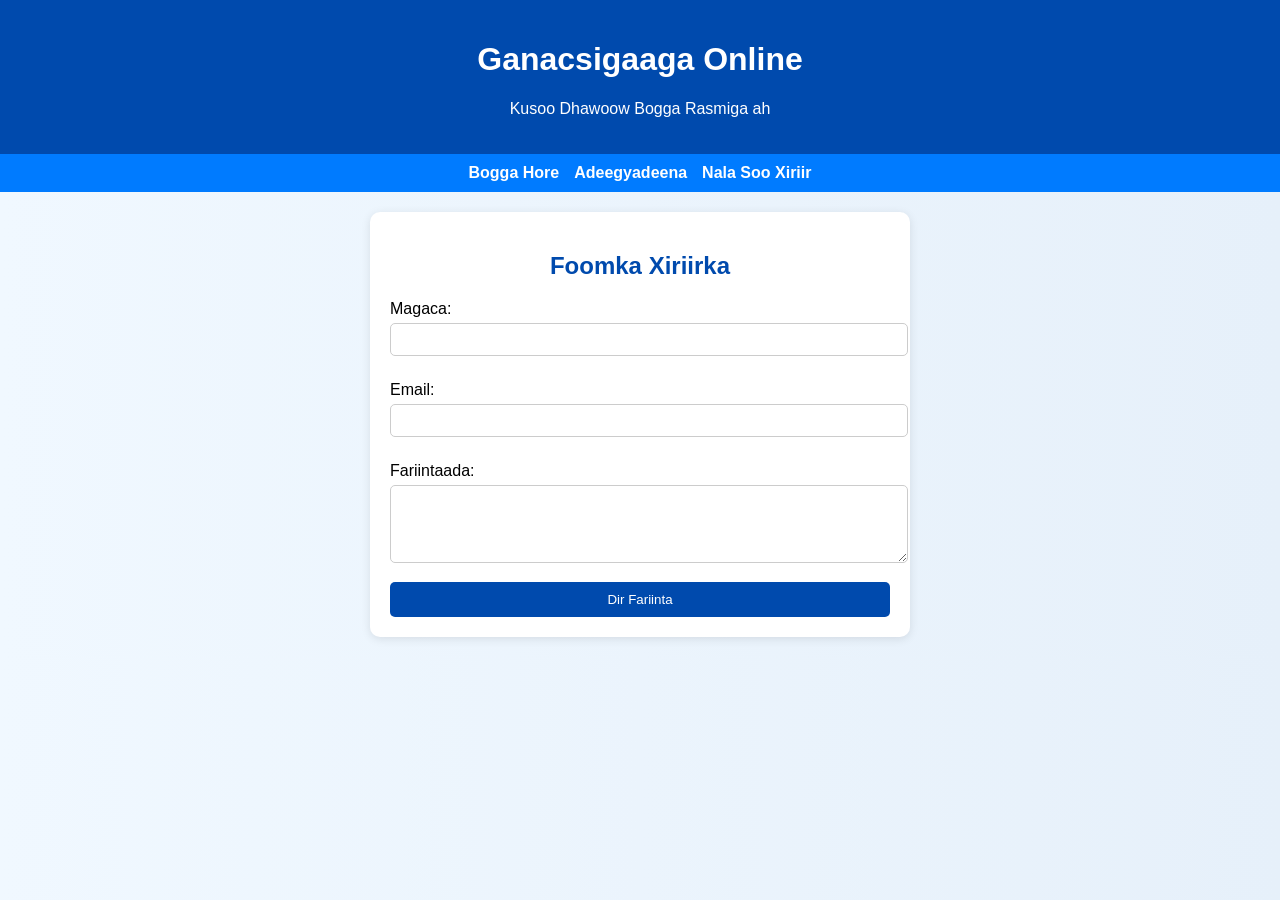
<file: index.html>
<!DOCTYPE html>
<html lang="so">
<head>
    <meta charset="UTF-8">
    <meta name="viewport" content="width=device-width, initial-scale=1.0">
    <title>Bog Ganacsi</title>
    <style>
        body {
            font-family: Arial, sans-serif;
            background: linear-gradient(to right, #f0f8ff, #e6f0fa);
            margin: 0;
            padding: 0;
        }
        header {
            background-color: #004aad;
            color: white;
            padding: 20px;
            text-align: center;
        }
        nav {
            background-color: #007bff;
            display: flex;
            justify-content: center;
            gap: 15px;
            padding: 10px;
        }
        nav a {
            color: white;
            text-decoration: none;
            font-weight: bold;
        }
        main {
            padding: 20px;
        }
        .form-container {
            background-color: white;
            max-width: 500px;
            margin: auto;
            padding: 20px;
            border-radius: 10px;
            box-shadow: 0 2px 10px rgba(0, 0, 0, 0.1);
        }
        .form-container h2 {
            text-align: center;
            color: #004aad;
        }
        label {
            display: block;
            margin: 10px 0 5px;
        }
        input, textarea {
            width: 100%;
            padding: 8px;
            margin-bottom: 15px;
            border: 1px solid #ccc;
            border-radius: 5px;
        }
        button {
            background-color: #004aad;
            color: white;
            border: none;
            padding: 10px 20px;
            border-radius: 5px;
            cursor: pointer;
            width: 100%;
        }
        button:hover {
            background-color: #003a8c;
        }
    </style>
</head>
<body>
    <header>
        <h1>Ganacsigaaga Online</h1>
        <p>Kusoo Dhawoow Bogga Rasmiga ah</p>
    </header>

    <nav>
        <a href="#">Bogga Hore</a>
        <a href="#">Adeegyadeena</a>
        <a href="#">Nala Soo Xiriir</a>
    </nav>

    <main>
        <div class="form-container">
            <h2>Foomka Xiriirka</h2>
            <form>
                <label for="name">Magaca:</label>
                <input type="text" id="name" name="name" required>

                <label for="email">Email:</label>
                <input type="email" id="email" name="email" required>

                <label for="message">Fariintaada:</label>
                <textarea id="message" name="message" rows="4" required></textarea>

                <button type="submit">Dir Fariinta</button>
            </form>
        </div>
    </main>
</body>
</html>
</file>
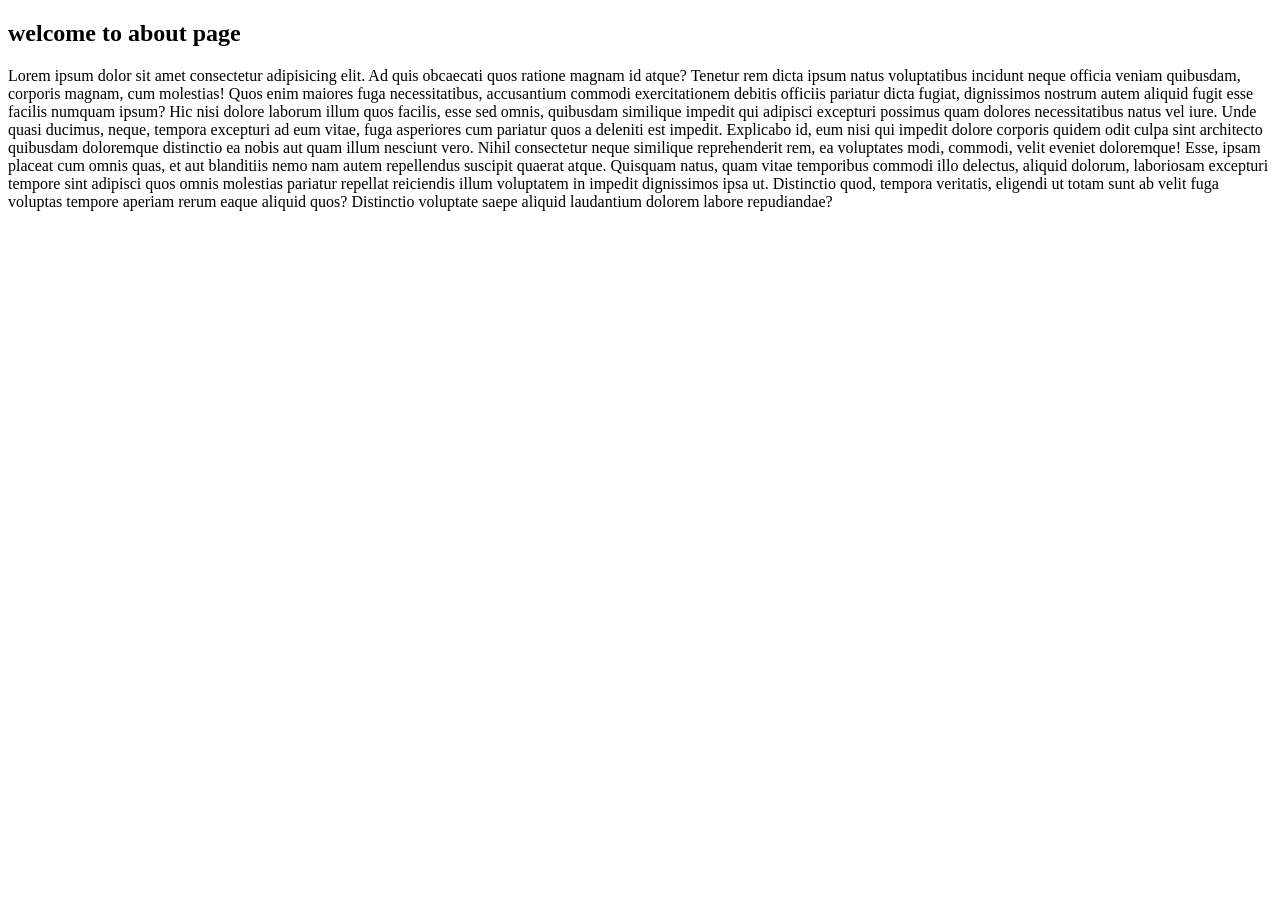
<file: about.html>
<!DOCTYPE html>
<html lang="en">
<head>
    <meta charset="UTF-8">
    <meta name="viewport" content="width=device-width, initial-scale=1.0">
    <title>about page</title>
</head>
<body>
    <header>
        <h2>welcome to about page</h2>
    </header>
    <nav>

    </nav>
    <main>
        <article>Lorem ipsum dolor sit amet consectetur adipisicing elit. Ad quis obcaecati quos ratione magnam id atque? Tenetur rem dicta ipsum natus voluptatibus incidunt neque officia veniam quibusdam, corporis magnam, cum molestias! Quos enim maiores fuga necessitatibus, accusantium commodi exercitationem debitis officiis pariatur dicta fugiat, dignissimos nostrum autem aliquid fugit esse facilis numquam ipsum? Hic nisi dolore laborum illum quos facilis, esse sed omnis, quibusdam similique impedit qui adipisci excepturi possimus quam dolores necessitatibus natus vel iure. Unde quasi ducimus, neque, tempora excepturi ad eum vitae, fuga asperiores cum pariatur quos a deleniti est impedit. Explicabo id, eum nisi qui impedit dolore corporis quidem odit culpa sint architecto quibusdam doloremque distinctio ea nobis aut quam illum nesciunt vero. Nihil consectetur neque similique reprehenderit rem, ea voluptates modi, commodi, velit eveniet doloremque! Esse, ipsam placeat cum omnis quas, et aut blanditiis nemo nam autem repellendus suscipit quaerat atque. Quisquam natus, quam vitae temporibus commodi illo delectus, aliquid dolorum, laboriosam excepturi tempore sint adipisci quos omnis molestias pariatur repellat reiciendis illum voluptatem in impedit dignissimos ipsa ut. Distinctio quod, tempora veritatis, eligendi ut totam sunt ab velit fuga voluptas tempore aperiam rerum eaque aliquid quos? Distinctio voluptate saepe aliquid laudantium dolorem labore repudiandae?</article>
    </main>
    
</body>
</html>
</file>
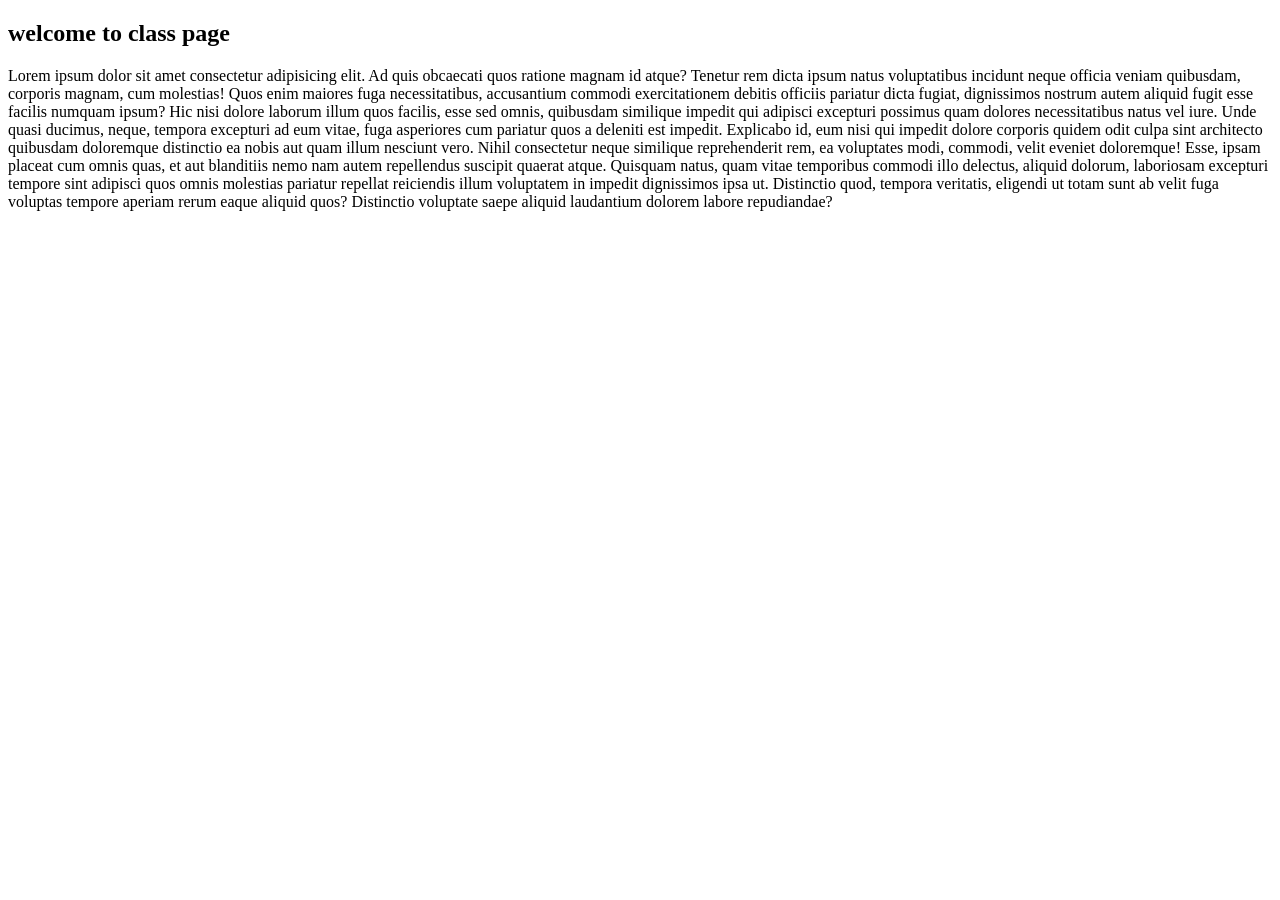
<file: class.html>
<!DOCTYPE html>
<html lang="en">
<head>
    <meta charset="UTF-8">
    <meta name="viewport" content="width=device-width, initial-scale=1.0">
    <title>class page</title>
</head>
<body>
    <header>
        <h2>welcome to class page</h2>
    </header>
    <nav>

    </nav>
    <main>
        <article>Lorem ipsum dolor sit amet consectetur adipisicing elit. Ad quis obcaecati quos ratione magnam id atque? Tenetur rem dicta ipsum natus voluptatibus incidunt neque officia veniam quibusdam, corporis magnam, cum molestias! Quos enim maiores fuga necessitatibus, accusantium commodi exercitationem debitis officiis pariatur dicta fugiat, dignissimos nostrum autem aliquid fugit esse facilis numquam ipsum? Hic nisi dolore laborum illum quos facilis, esse sed omnis, quibusdam similique impedit qui adipisci excepturi possimus quam dolores necessitatibus natus vel iure. Unde quasi ducimus, neque, tempora excepturi ad eum vitae, fuga asperiores cum pariatur quos a deleniti est impedit. Explicabo id, eum nisi qui impedit dolore corporis quidem odit culpa sint architecto quibusdam doloremque distinctio ea nobis aut quam illum nesciunt vero. Nihil consectetur neque similique reprehenderit rem, ea voluptates modi, commodi, velit eveniet doloremque! Esse, ipsam placeat cum omnis quas, et aut blanditiis nemo nam autem repellendus suscipit quaerat atque. Quisquam natus, quam vitae temporibus commodi illo delectus, aliquid dolorum, laboriosam excepturi tempore sint adipisci quos omnis molestias pariatur repellat reiciendis illum voluptatem in impedit dignissimos ipsa ut. Distinctio quod, tempora veritatis, eligendi ut totam sunt ab velit fuga voluptas tempore aperiam rerum eaque aliquid quos? Distinctio voluptate saepe aliquid laudantium dolorem labore repudiandae?</article>
    </main>
    
</body>
</html>
</file>
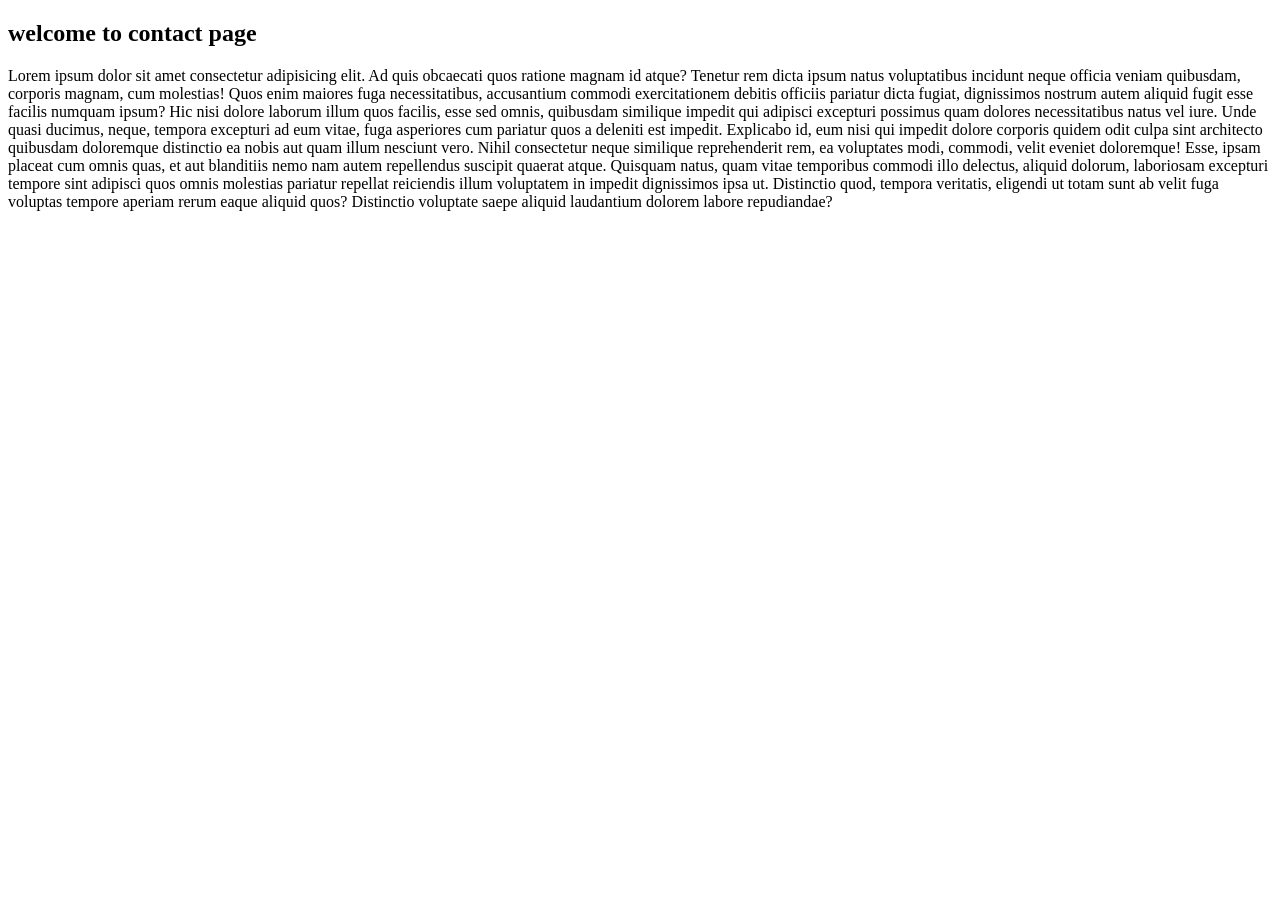
<file: contact.html>
<!DOCTYPE html>
<html lang="en">
<head>
    <meta charset="UTF-8">
    <meta name="viewport" content="width=device-width, initial-scale=1.0">
    <title>contatc page</title>
</head>
<body>
    <header>
        <h2>welcome to contact page</h2>
    </header>
    <nav>

    </nav>
    <main>
        <article>Lorem ipsum dolor sit amet consectetur adipisicing elit. Ad quis obcaecati quos ratione magnam id atque? Tenetur rem dicta ipsum natus voluptatibus incidunt neque officia veniam quibusdam, corporis magnam, cum molestias! Quos enim maiores fuga necessitatibus, accusantium commodi exercitationem debitis officiis pariatur dicta fugiat, dignissimos nostrum autem aliquid fugit esse facilis numquam ipsum? Hic nisi dolore laborum illum quos facilis, esse sed omnis, quibusdam similique impedit qui adipisci excepturi possimus quam dolores necessitatibus natus vel iure. Unde quasi ducimus, neque, tempora excepturi ad eum vitae, fuga asperiores cum pariatur quos a deleniti est impedit. Explicabo id, eum nisi qui impedit dolore corporis quidem odit culpa sint architecto quibusdam doloremque distinctio ea nobis aut quam illum nesciunt vero. Nihil consectetur neque similique reprehenderit rem, ea voluptates modi, commodi, velit eveniet doloremque! Esse, ipsam placeat cum omnis quas, et aut blanditiis nemo nam autem repellendus suscipit quaerat atque. Quisquam natus, quam vitae temporibus commodi illo delectus, aliquid dolorum, laboriosam excepturi tempore sint adipisci quos omnis molestias pariatur repellat reiciendis illum voluptatem in impedit dignissimos ipsa ut. Distinctio quod, tempora veritatis, eligendi ut totam sunt ab velit fuga voluptas tempore aperiam rerum eaque aliquid quos? Distinctio voluptate saepe aliquid laudantium dolorem labore repudiandae?</article>
    </main>
    
</body>
</html>
</file>
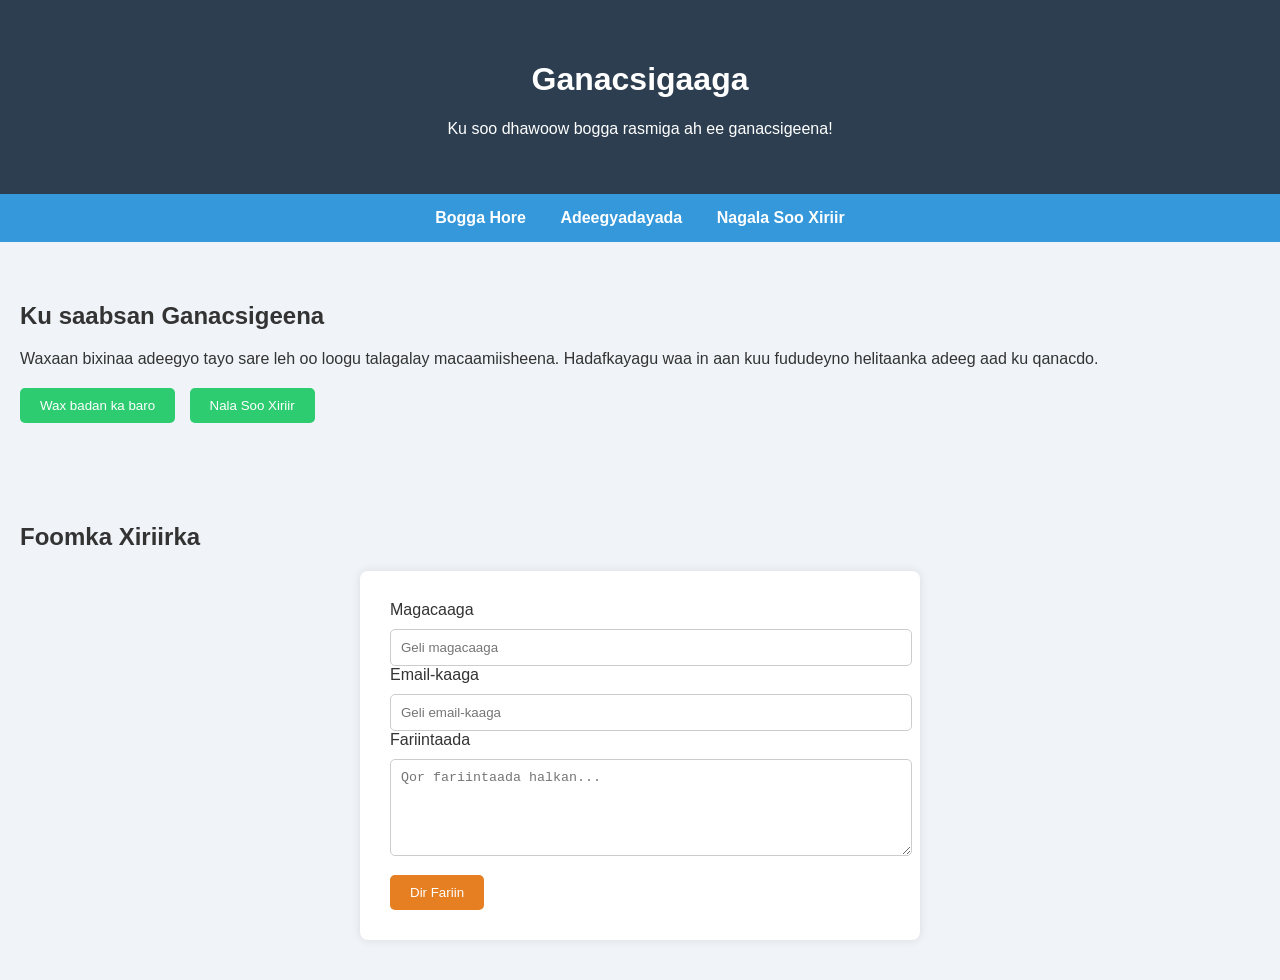
<file: ganacsigaaga (1).html>
<!DOCTYPE html>
<html lang="en">
<head>
  <meta charset="UTF-8">
  <title>Ganacsigaaga</title>
  <style>
    body {
      margin: 0;
      font-family: Arial, sans-serif;
      background: #f0f4f8;
      color: #333;
    }
    header {
      background: #2c3e50;
      color: white;
      padding: 40px 20px;
      text-align: center;
    }
    nav {
      text-align: center;
      background: #3498db;
      padding: 15px;
    }
    nav a {
      color: white;
      text-decoration: none;
      margin: 0 15px;
      font-weight: bold;
    }
    section {
      padding: 40px 20px;
    }
    .buttons {
      margin-top: 20px;
    }
    .buttons button {
      background: #2ecc71;
      color: white;
      border: none;
      padding: 10px 20px;
      margin-right: 10px;
      border-radius: 5px;
      cursor: pointer;
    }
    .buttons button:hover {
      background: #27ae60;
    }
    .contact-form {
      background: white;
      padding: 30px;
      border-radius: 8px;
      box-shadow: 0 0 10px rgba(0,0,0,0.1);
      max-width: 500px;
      margin: 0 auto;
    }
    .contact-form input,
    .contact-form textarea {
      width: 100%;
      padding: 10px;
      margin-top: 10px;
      border: 1px solid #ccc;
      border-radius: 5px;
    }
    .contact-form button {
      margin-top: 15px;
      background: #e67e22;
      color: white;
      border: none;
      padding: 10px 20px;
      border-radius: 5px;
      cursor: pointer;
    }
    .contact-form button:hover {
      background: #d35400;
    }
  </style>
</head>
<body>

  <header>
    <h1>Ganacsigaaga</h1>
    <p>Ku soo dhawoow bogga rasmiga ah ee ganacsigeena!</p>
  </header>

  <nav>
    <a href="#">Bogga Hore</a>
    <a href="#">Adeegyadayada</a>
    <a href="#">Nagala Soo Xiriir</a>
  </nav>

  <section>
    <h2>Ku saabsan Ganacsigeena</h2>
    <p>Waxaan bixinaa adeegyo tayo sare leh oo loogu talagalay macaamiisheena. Hadafkayagu waa in aan kuu fududeyno helitaanka adeeg aad ku qanacdo.</p>
    <div class="buttons">
      <button>Wax badan ka baro</button>
      <button>Nala Soo Xiriir</button>
    </div>
  </section>

  <section>
    <h2>Foomka Xiriirka</h2>
    <div class="contact-form">
      <form>
        <label>Magacaaga</label>
        <input type="text" placeholder="Geli magacaaga" required>

        <label>Email-kaaga</label>
        <input type="email" placeholder="Geli email-kaaga" required>

        <label>Fariintaada</label>
        <textarea rows="5" placeholder="Qor fariintaada halkan..." required></textarea>

        <button type="submit">Dir Fariin</button>
      </form>
    </div>
  </section>

</body>
</html>
</file>
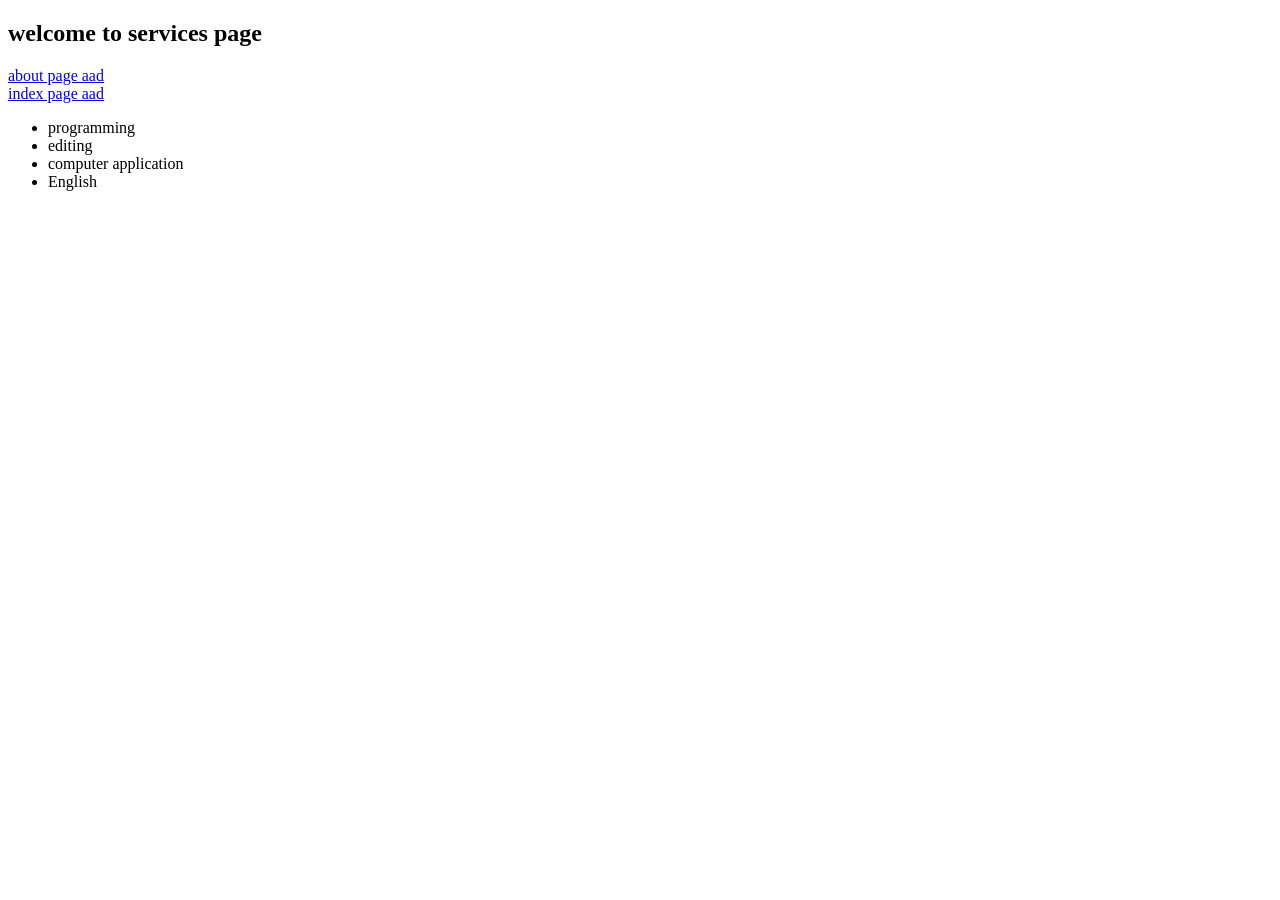
<file: services.html>
<!DOCTYPE html>
<html lang="en">
<head>
    <meta charset="UTF-8">
    <meta name="viewport" content="width=device-width, initial-scale=1.0">
    <title>services page</title>
</head>
<body>
    <header>
        <h2>welcome to services page</h2>
    </header>
    <nav>
        <a href="../about.html">about page aad</a><br>
        <a href="../../index.html">index page aad</a>
      
    </nav>
    <main>
        <div>
            <ul>
                <li>programming</li>
                <li>editing</li>
                <li>computer application</li>
                <li>English</li>
            </ul>
        </div>
    </main>
    
</body>
</html>
</file>
